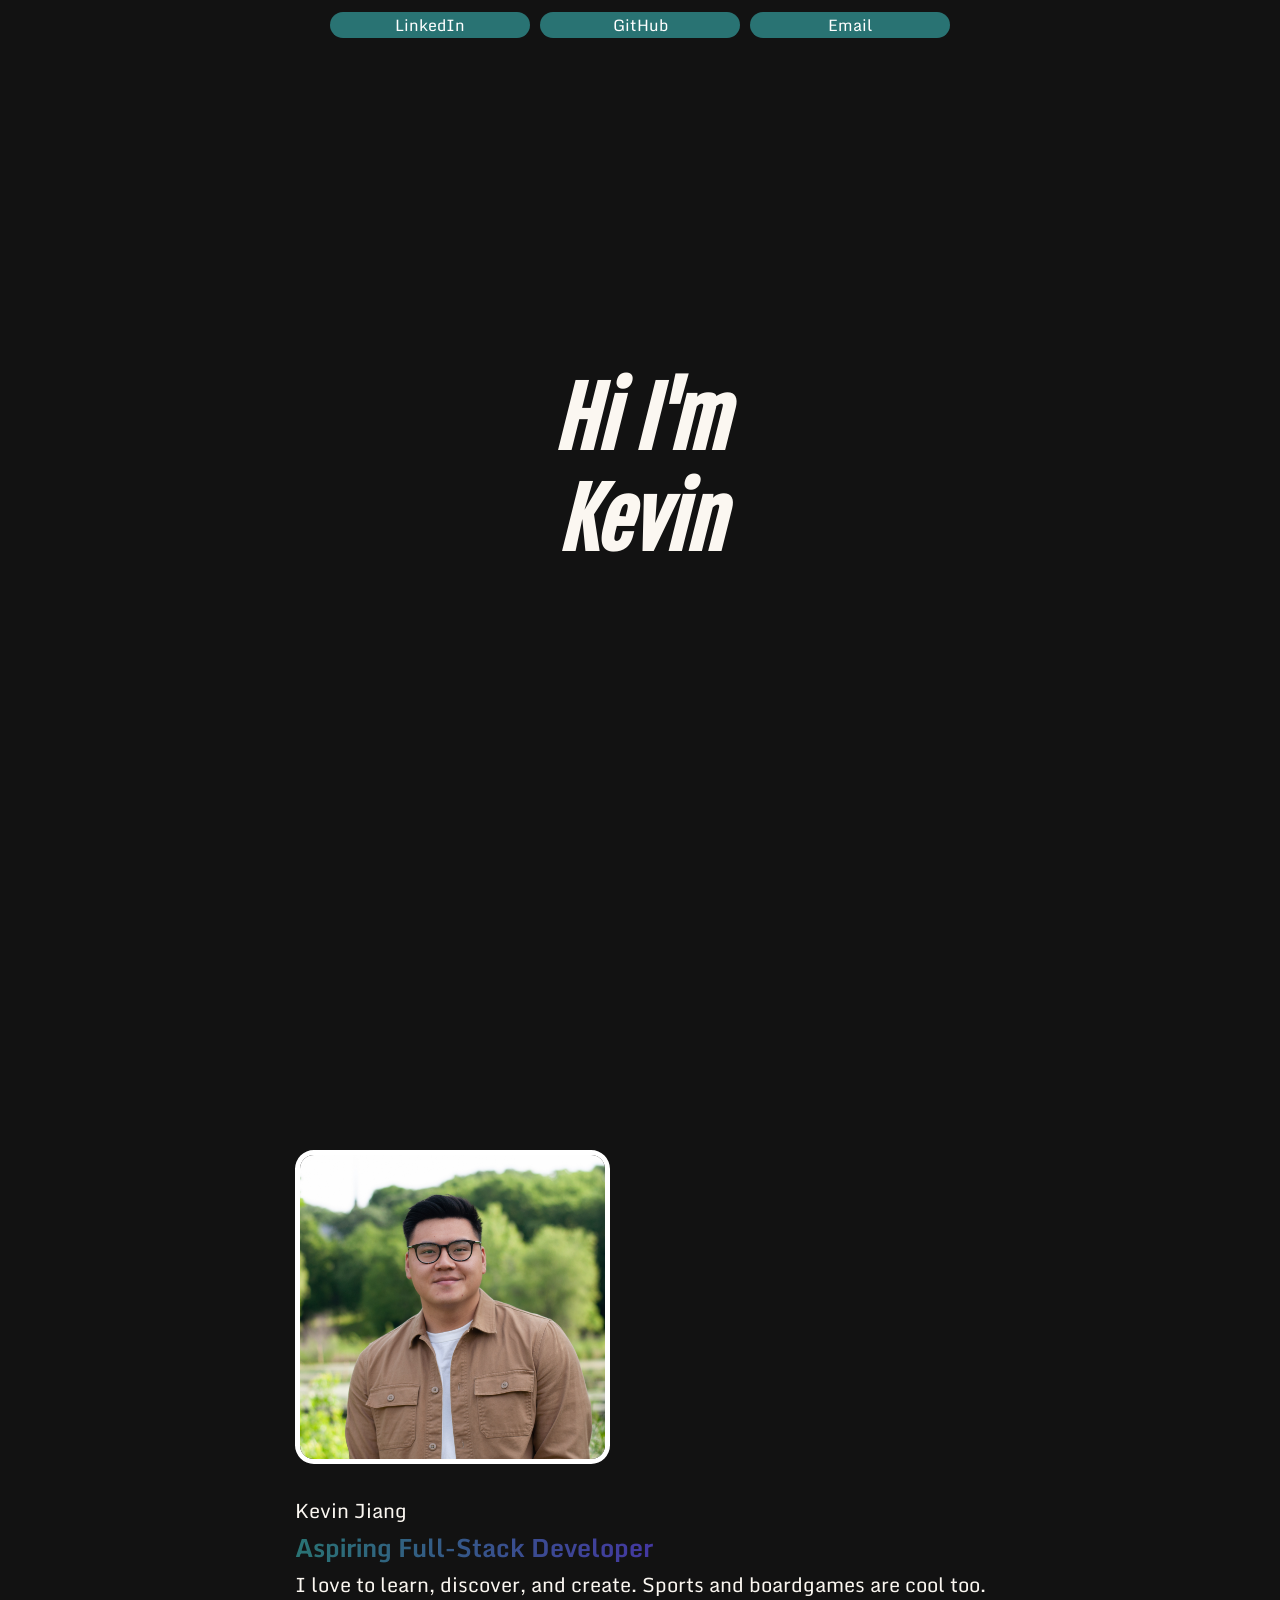
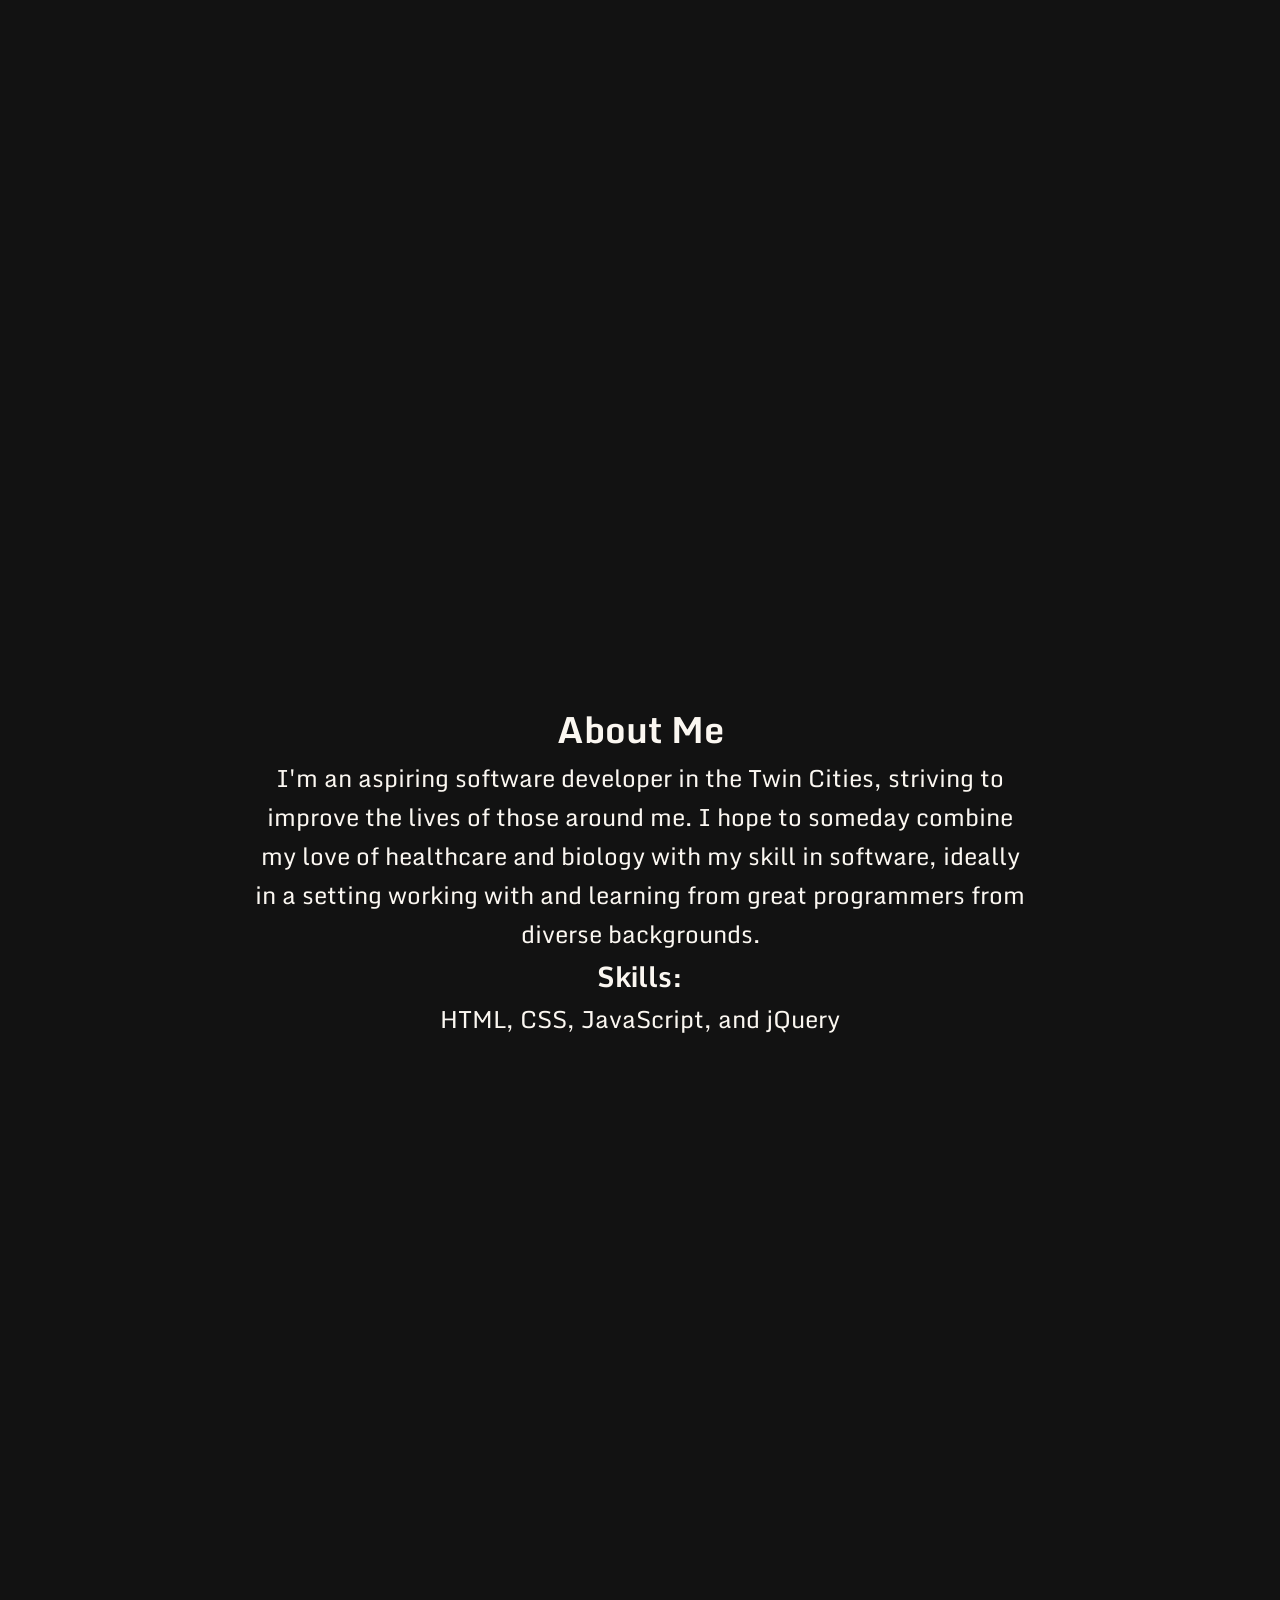
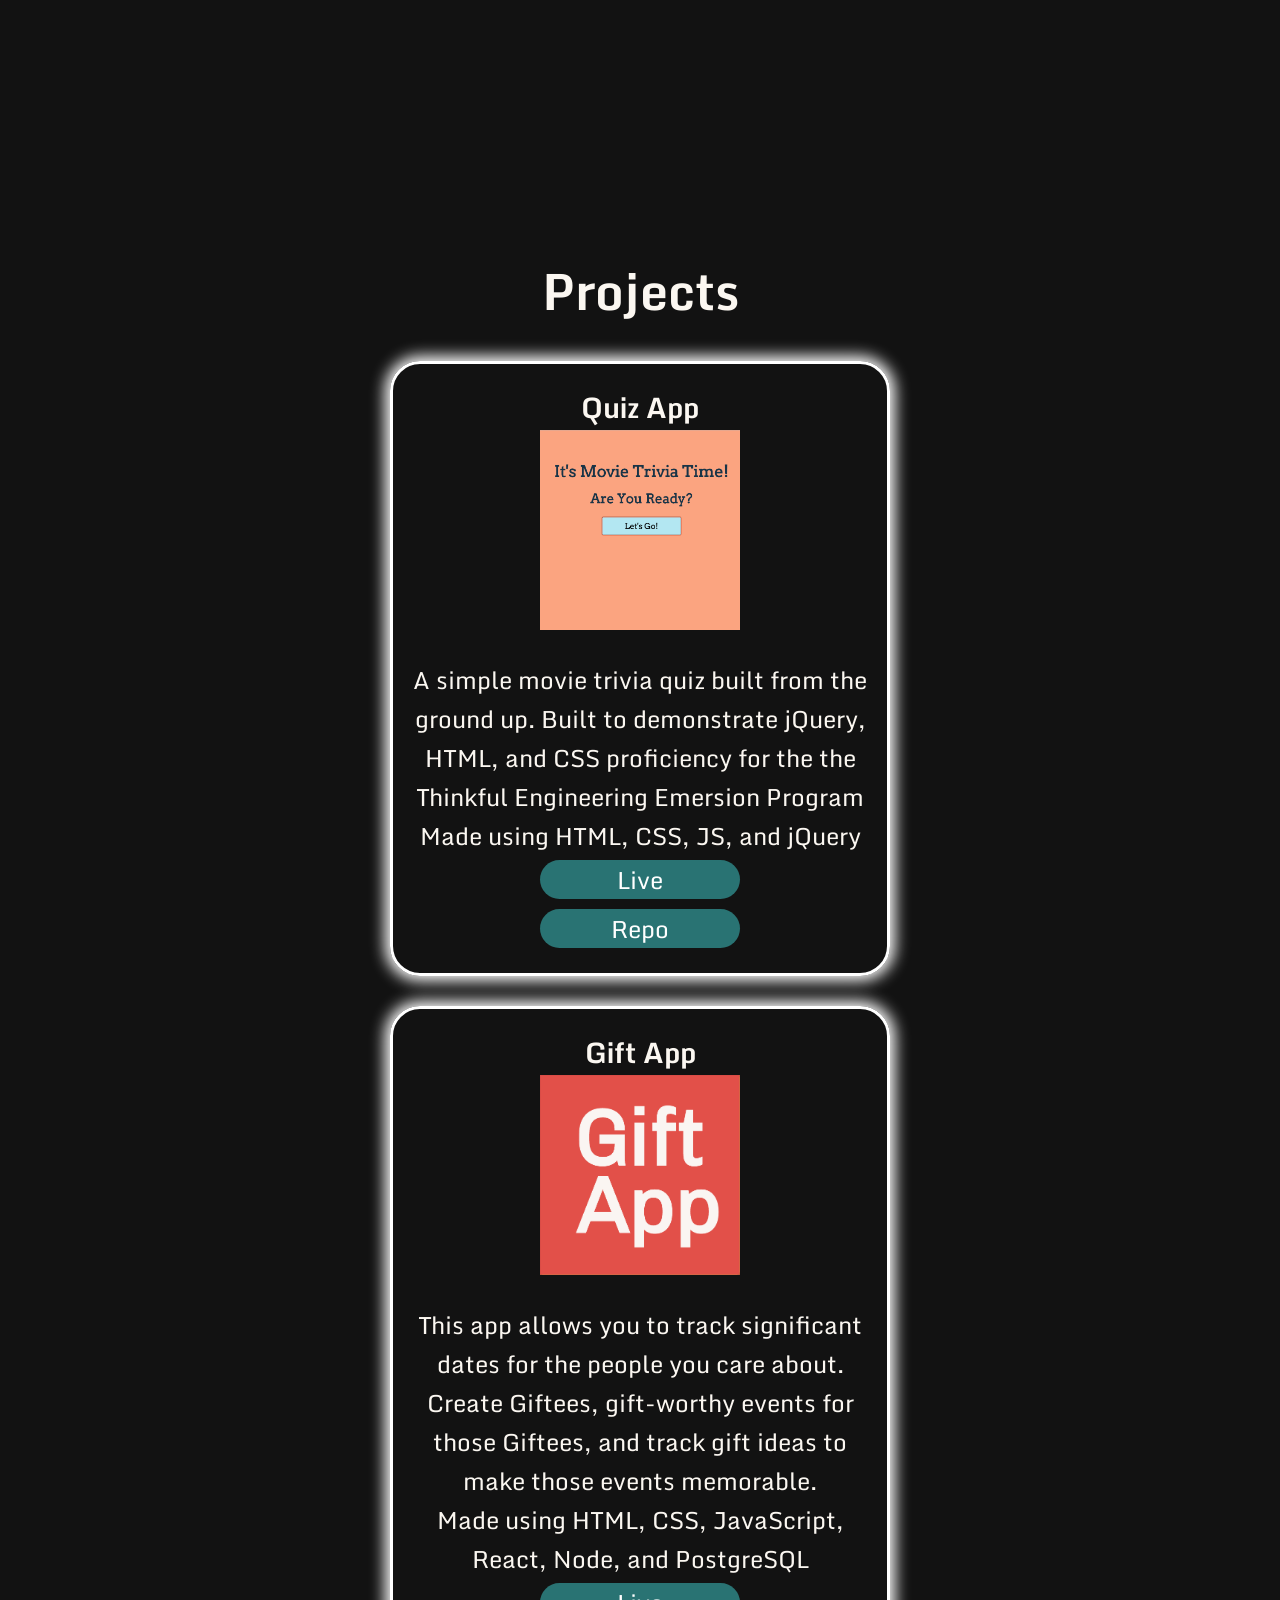
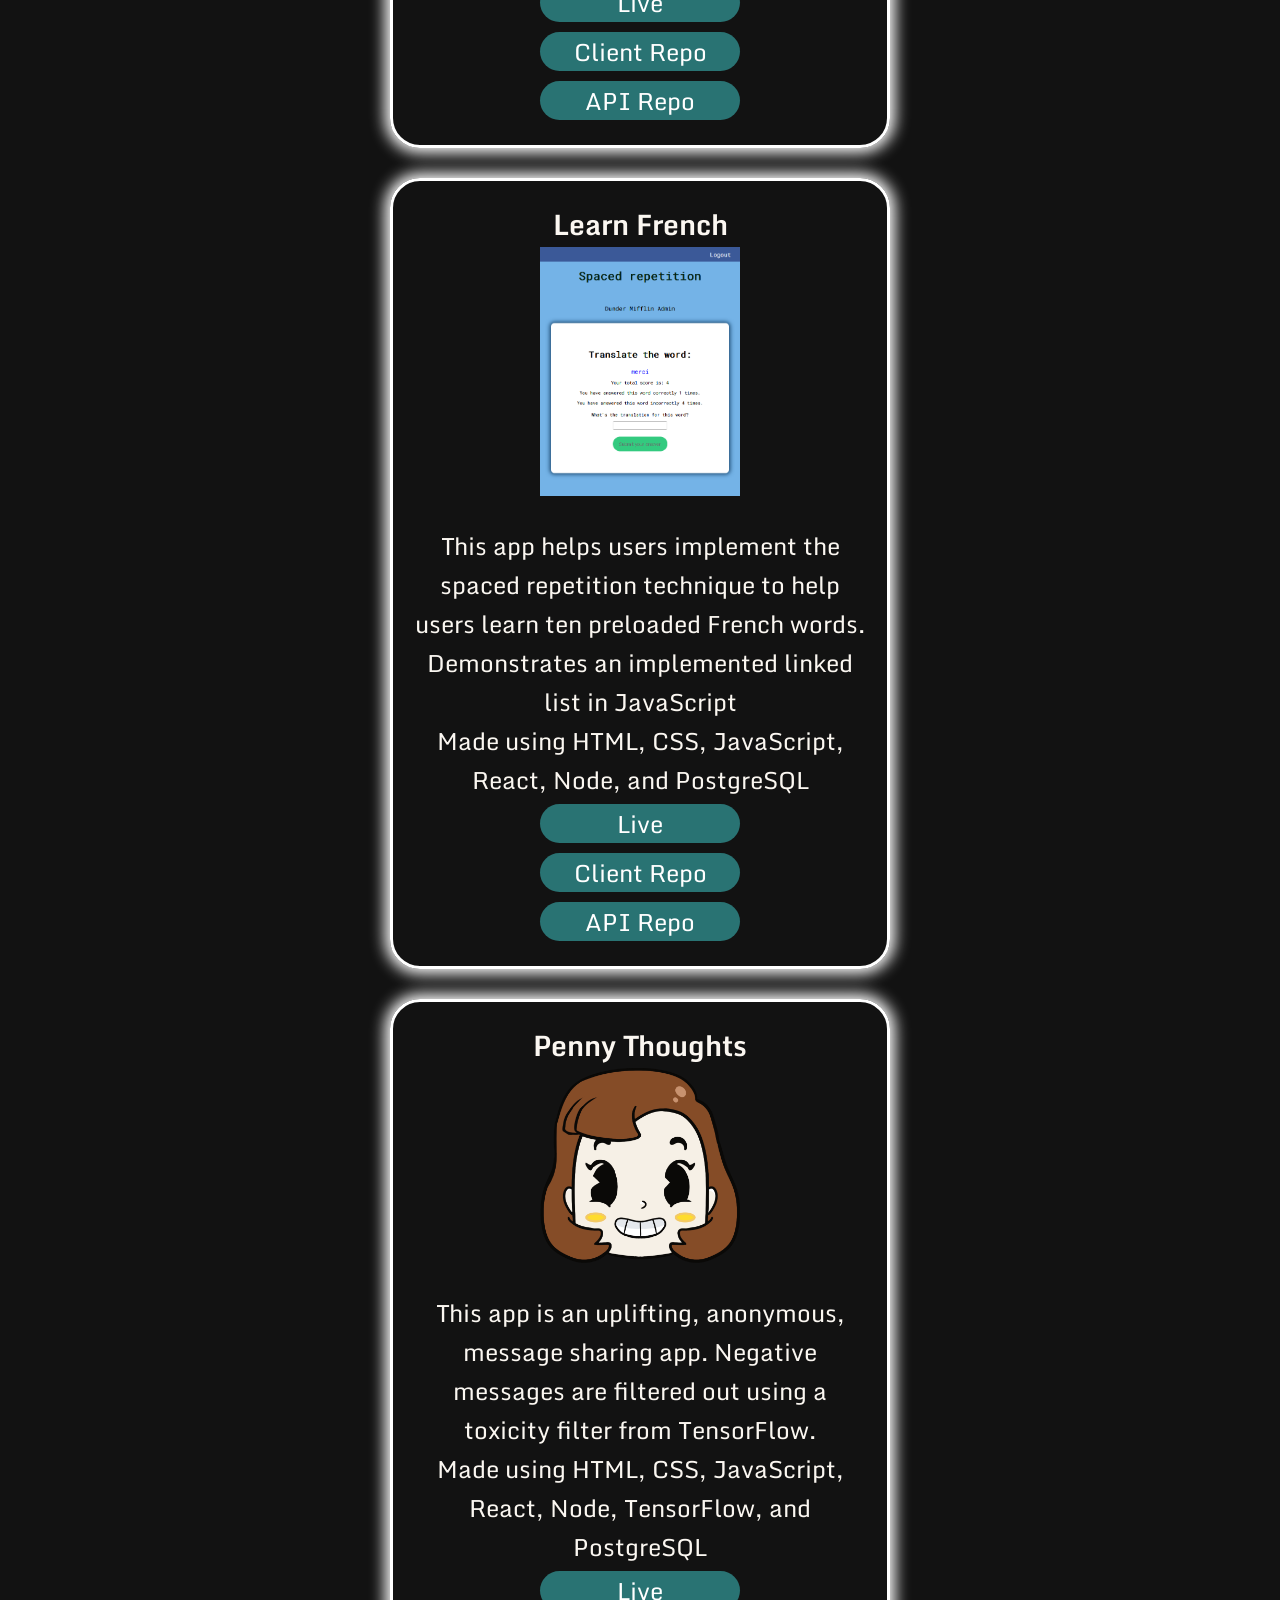
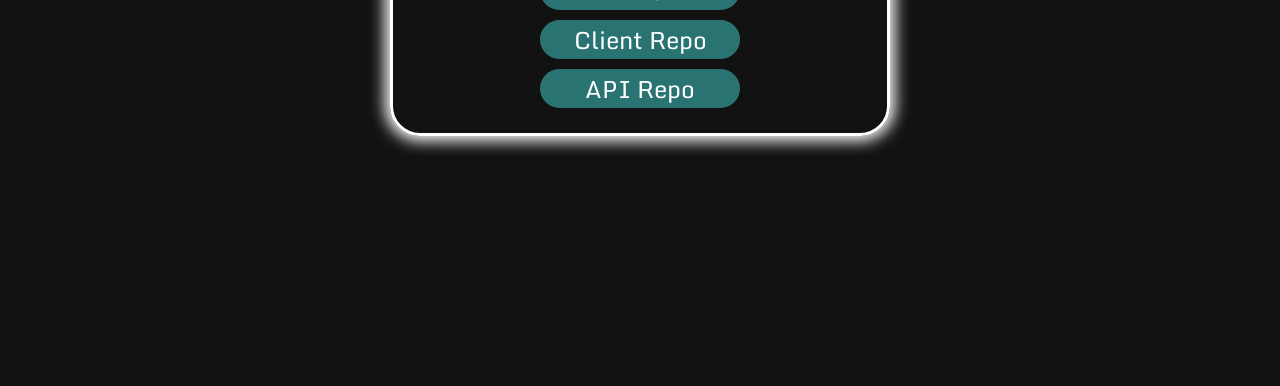
<file: index.html>
<!DOCTYPE html>
<html lang="en">
<head>
  <meta charset="UTF-8">
  <meta name="viewport" content="width=device-width, initial-scale=1.0">
  <title>Kevin Jiang</title>
  <link rel="stylesheet" type="text/css" href="index.css">
  <link href="https://fonts.googleapis.com/css2?family=Fjalla+One&display=swap" rel="stylesheet">
  <link href="https://fonts.googleapis.com/css2?family=Monda&display=swap" rel="stylesheet">
  <link rel='icon' href='images/favicon.ico' type='image/x-icon'>
</head>
<body>
  <nav class="contact_info">
    <a href="https://www.linkedin.com/in/kevin-jiang-379647182/" target="_blank">LinkedIn</a>
    <a href="https://github.com/kjiang95" target="_blank">GitHub</a>
    <a href="mailto:kjiang95@gmail.com" target="_blank">Email</a>
  </nav>
  <header>
    <div>
      <h1 class='intro'>Hi <span class='offset'>I'</span>m<br>Kevi<span class="offset">n</span></h1>
    </div>
  </header>
  <main>
    <section class="page" id="headline">
      <div class="blurb">
        <img class ="profile-pic" src="images/head_shot.jpeg" alt="head-shot">
        <p>Kevin Jiang</p>
        <h2>
          Aspiring Full-Stack Developer
        </h2>
        <p>
          I love to learn, discover, and create. Sports and boardgames are cool too.
        </p>
      </div>
    </section>
    <section class="page" id="about_me">
      <h2>About Me</h2>
      <p>
        I'm an aspiring software developer in the Twin Cities, striving to improve the lives of those around me.
        I hope to someday combine my love of healthcare and biology with my skill in
        software, ideally in a setting working with and learning from great programmers from diverse backgrounds.
      </p>
      <h3>Skills:</h3>
      <p>HTML, CSS, JavaScript, and jQuery</p>
    </section>
    <section class="page" id="projects">
      <h2 class="projects-header">Projects</h2>
      <div class="project">
        <h3>Quiz App</h3>
        <img src="images/quiz-screenshot.png" alt="quiz app screenshot">
        <p>
          A simple movie trivia quiz built from the ground up. Built to demonstrate jQuery, HTML, and CSS proficiency for the the Thinkful
          Engineering Emersion Program<br>
          Made using HTML, CSS, JS, and jQuery
        </p>
        <a href="https://thinkful-ei-narwhal.github.io/quiz-app-kevin/" target="_blank">Live</a>
        <a href="https://github.com/thinkful-ei-narwhal/quiz-app-kevin" target="_blank">Repo</a>
      </div>
      <div class="project">
        <h3>Gift App</h3>
        <img src="images/GiftAppLogo.png" alt="gift app logo">
        <p>
          This app allows you to track significant dates for the people you care about.
          Create Giftees, gift-worthy events for those Giftees, and track gift ideas to
          make those events memorable.<br>
          Made using HTML, CSS, JavaScript, React, Node, and PostgreSQL
        </p>
        <a href="https://gift-app.now.sh/" target="_blank">Live</a>
        <a href="https://github.com/kjiang95/capstone-1-client" target="_blank">Client Repo</a>
        <a href="https://github.com/kjiang95/capstone-1-server" target="_blank">API Repo</a>
      </div>
      <div class="project">
        <h3>Learn French</h3>
        <img src="images/french.png" alt="learn French screenshot">
        <p>
          This app helps users implement the spaced repetition technique to help users learn
          ten preloaded French words. Demonstrates an implemented linked list in JavaScript<br>
          Made using HTML, CSS, JavaScript, React, Node, and PostgreSQL
        </p>
        <a href="https://spaced-rep-french.vercel.app/login" target="_blank">Live</a>
        <a href="https://github.com/thinkful-ei-narwhal/french-langue-cesarkevin" target="_blank">Client Repo</a>
        <a href="https://github.com/thinkful-ei-narwhal/french-langue-api-cesar-kevin" target="_blank">API Repo</a>
      </div>
      <div class="project">
        <h3>Penny Thoughts</h3>
        <img src="images/Penny-Happy.png" alt="Penny Thoughts Logo">
        <p>
          This app is an uplifting, anonymous, message sharing app. Negative messages are
          filtered out using a toxicity filter from TensorFlow.<br>
          Made using HTML, CSS, JavaScript, React, Node, TensorFlow, and PostgreSQL
        </p>
        <a href="https://penny-thoughts.vercel.app" target="_blank">Live</a>
        <a href="https://github.com/thinkful-ei-narwhal/penny-thoughts-client" target="_blank">Client Repo</a>
        <a href="https://github.com/thinkful-ei-narwhal/penny-thoughts-server" target="_blank">API Repo</a>
      </div>
    </section>
  </main>
</body>
</html>
</file>
<file: index.css>
* {
  box-sizing: border-box;
  margin: 0;
}

body {
  text-align: center;
  font-family: 'Monda', sans-serif;
  background-color: #121212;
  
}

header {
  height: 100vh;
  margin-left: auto;
  margin-right: auto;
  color: #FBF7F1;
  display: flex;
  justify-content: center; 
  align-items: center;
}

.main {
  margin: 15px;
}

.intro {
  font-family: 'Fjalla One', sans-serif;
  font-style: italic;
  font-size: 80px;
  padding-top: 40px;
  animation: text-flicker 9s linear infinite;
}

.offset {
  animation: letter-flicker 3s linear infinite;
}

.page {
  height: 100vh;
  margin-left: 50px;
  margin-right: 50px;
  margin-bottom: 100px;
  background-color: #121212;
  color: #FBF7F1;
  font-size: 16px;
}

img {
  display: block;
  margin-bottom: 30px;
}

#projects {
  height: 100%;
}

.profile-pic {
  width: 35vh;
  margin-left: 0px;
  border-radius: 6%;
  border-width: 5px;
  border-color: #FFFFFF;
  border-style: solid;
}

.blurb {
  text-align: left;
  display: inline-block;
}

.blurb h3 {
  font-size: 20px;
  color: gray
}

.blurb h2 {
  font-size: 25px;
  background: -webkit-linear-gradient(left, #297373, #5C00CC);
  background: -o-linear-gradient(right, #297373, #5C00CC);
  background: -moz-linear-gradient(right, #297373, #5C00CC);
  background: linear-gradient(to right, #297373, #5C00CC); 
 -webkit-background-clip: text;
 -webkit-text-fill-color: transparent;
}

.blurb p {
  font-size: 20px;
}

.projects-header {
  font-size: 50px;
}

.project {
  display: flex;
  justify-content: center; 
  align-items: center;
  flex-direction: column;

  margin-top: 30px;
  border-color: #FFFFFF;
  border-width: 3px;
  border-style: solid;
  border-radius: 30px;
  box-shadow: 0px 0px 15px 5px white;
  padding: 20px;
}

.project  img {
  width: 100px;
}

.contact_info {
  background-color: #121212;
  display: flex;
  justify-content: center;
  position: fixed;
  padding: 7px;
  top: 0;
  left: 0;
  right: 0;
  color: #FBF7F1;
}

a:link, a:visited {
  background-color: #297373;
  color: white;
  width: 100px;
  border-radius: 20px;
  text-align: center;
  text-decoration: none;
  display: inline-block;
  margin: 5px;
}

a:hover, a:active {
  background-color: #5C00CC;
}

@keyframes text-flicker {
  0% {
    opacity:0.1;
    text-shadow: 0px 0px 29px #FFFFFF;
  }
  
  2% {
    opacity:1;
    text-shadow: 0px 0px 29px #FFFFFF;
  }
  8% {
    opacity:0.1;
    text-shadow: 0px 0px 29px #FFFFFF;
  }
  9% {
    opacity:1;
    text-shadow: 0px 0px 29px #FFFFFF;
  }
  12% {
    opacity:0.1;
    text-shadow: 0px 0px #FFFFFF;
  }
  20% {
    opacity:1;
    text-shadow: 0px 0px 29px #FFFFFF;
  }
  25% {
    opacity:0.3;
    text-shadow: 0px 0px 29px #FFFFFF;
  }
  30% {
    opacity:1;
    text-shadow: 0px 0px 29px #FFFFFF;
  }
  
  70% {
    opacity:0.7;
    text-shadow: 0px 0px 29px #FFFFFF;
  }
  
  72% {
    opacity:0.2;
    text-shadow:0px 0px 29px #FFFFFF;
  }
  
  77% {
    opacity:.9;
    text-shadow: 0px 0px 29px #FFFFFF;
  }
  100% {
    opacity:.9;
    text-shadow: 0px 0px 29px #FFFFFF;
  }
}

@keyframes border-flicker {
  0% {
    opacity:0.1;
    -webkit-box-shadow: 0px 0px 78px 4px rgba(16,134,232,0.73);
-moz-box-shadow: 0px 0px 78px 4px rgba(16,134,232,0.73);
box-shadow: 0px 0px 78px 4px rgba(16,134,232,0.73);
  }
  2% {
    opacity:1;
    -webkit-box-shadow: 0px 0px 78px 4px rgba(16,134,232,0.73);
-moz-box-shadow: 0px 0px 78px 4px rgba(16,134,232,0.73);
box-shadow: 0px 0px 78px 4px rgba(16,134,232,0.73);
  }
  4% {
    opacity:0.1;
    -webkit-box-shadow: 0px 0px 78px 4px rgba(16,134,232,0.73);
-moz-box-shadow: 0px 0px 78px 4px rgba(16,134,232,0.73);
box-shadow: 0px 0px 78px 4px rgba(16,134,232,0.73);
  }
  
  8% {
    opacity:1;
    -webkit-box-shadow: 0px 0px 78px 4px rgba(16,134,232,0.73);
-moz-box-shadow: 0px 0px 78px 4px rgba(16,134,232,0.73);
box-shadow: 0px 0px 78px 4px rgba(16,134,232,0.73);
  }
  70% {
    opacity:0.7;
    -webkit-box-shadow: 0px 0px 78px 4px rgba(16,134,232,0.73);
-moz-box-shadow: 0px 0px 78px 4px rgba(16,134,232,0.73);
box-shadow: 0px 0px 78px 4px rgba(16,134,232,0.73);
  }
  100% {
    opacity:1;
    -webkit-box-shadow: 0px 0px 78px 4px rgba(16,134,232,0.73);
-moz-box-shadow: 0px 0px 78px 4px rgba(16,134,232,0.73);
box-shadow: 0px 0px 78px 4px rgba(16,134,232,0.73);
  }
}

@keyframes letter-flicker {
  0% {
    opacity:0.1;
    text-shadow: 0px 0px 29px #FFFFFF;
  }
  2% {
    opacity:0.1;
    text-shadow: 0px 0px 29px #FFFFFF;
  }
  4% {
    opacity:1;
    text-shadow: 0px 0px 29px #FFFFFF;
  }
  
  
  19% {
    opacity:1;
    text-shadow: 0px 0px 29px #FFFFFF;
  }
  21% {
    opacity:0.1;
    text-shadow: 0px 0px 29px #FFFFFF;
  }
  23% {
    opacity:1;
    text-shadow: 0px 0px 29px #FFFFFF;
  }
  
  80% {
    opacity:1;
    text-shadow: 0px 0px 29px #FFFFFF;
  }
  83% {
    opacity:0.4;
    text-shadow: 0px 0px 29px #FFFFFF;
  }
  87% {
    opacity:1;
    text-shadow: 0px 0px 29px #FFFFFF;
  }
}

@media screen and (min-width:580px) {
  .page {
    margin: 80px;
    font-size: 24px;
  }

  .project {
    width: 400px;
    padding: 10px;
    margin-right: auto;
    margin-left: auto;
  }

  .project img {
    width: 100px;
  }

  a:link {
    width: 200px
  }
}

@media screen and (min-width:800px) {
  .page {
    margin: 250px;
    font-size: 24px;
  }

  .project {
    width: 500px;
    padding: 20px;
    margin-right: auto;
    margin-left: auto;
  }

  .project img {
    width: 200px;
  }
}
</file>
